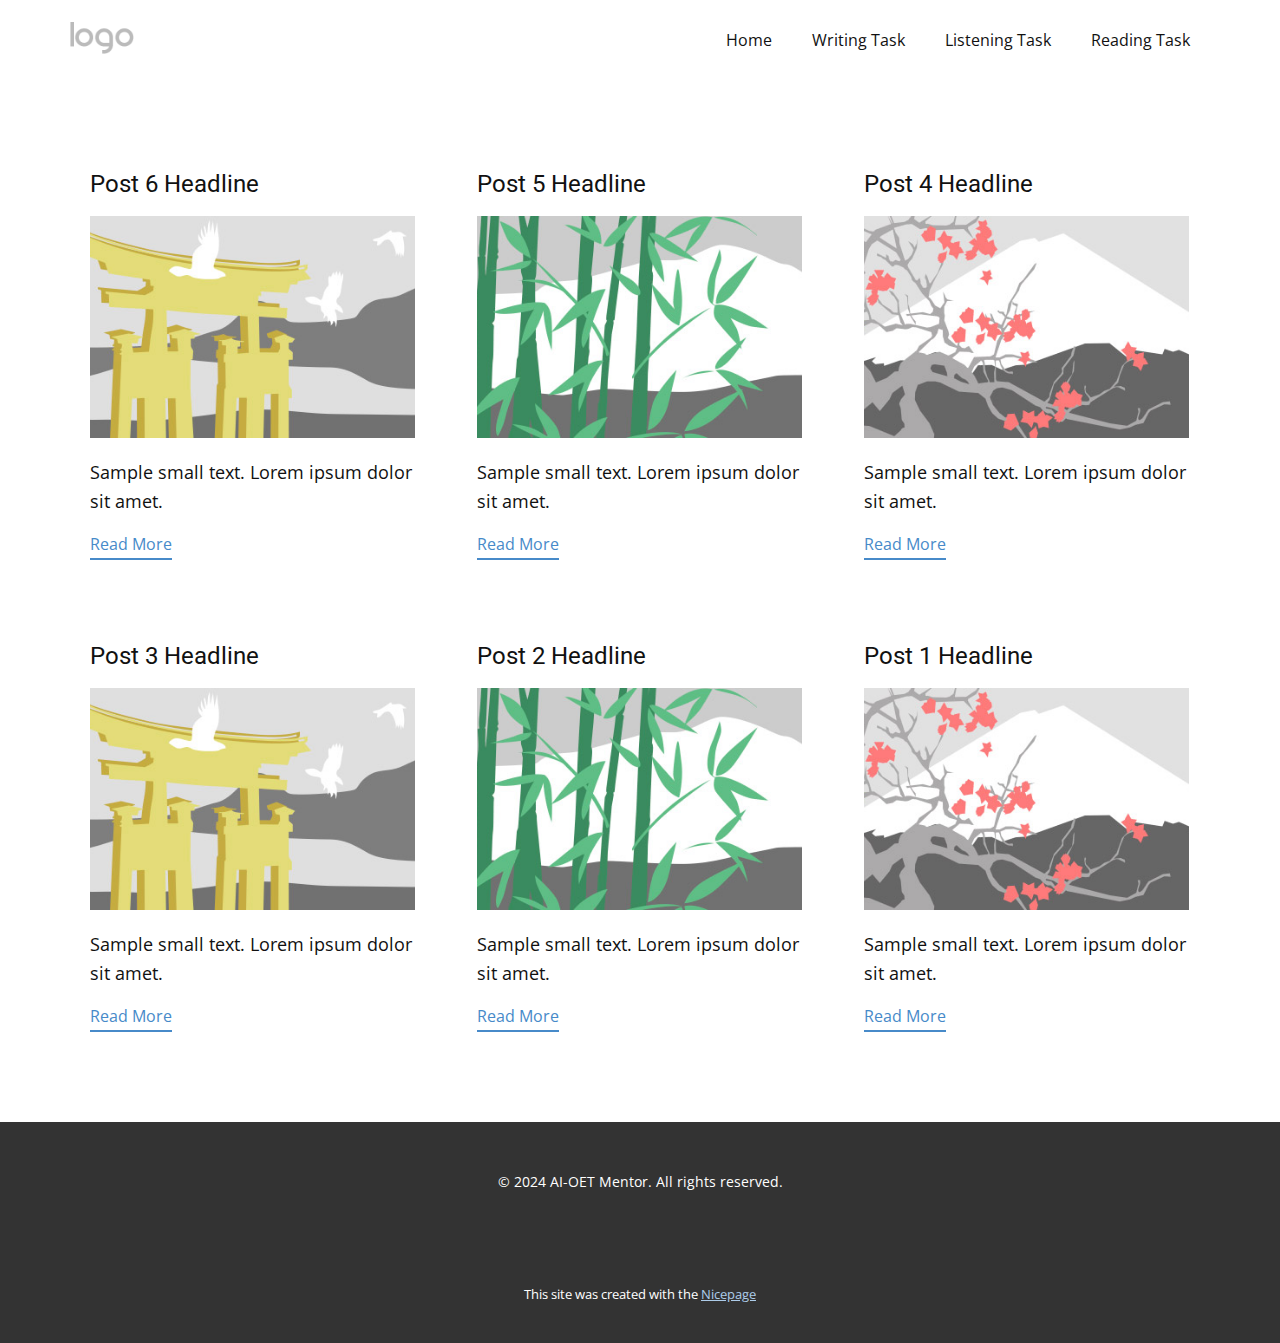
<file: static/blog/blog.html>
<!DOCTYPE html>
<html style="font-size: 16px;" lang="en"><head>
    <meta name="viewport" content="width=device-width, initial-scale=1.0">
    <meta charset="utf-8">
    <meta name="keywords" content="">
    <meta name="description" content="">
    <title>Blog</title>
    <link rel="stylesheet" href="../nicepage.css" media="screen">
<link rel="stylesheet" href="../Blog-Template.css" media="screen">
    <script class="u-script" type="text/javascript" src="../jquery.js" defer=""></script>
    <script class="u-script" type="text/javascript" src="../nicepage.js" defer=""></script>
    <meta name="generator" content="Nicepage 6.17.0, nicepage.com">
    <link id="u-theme-google-font" rel="stylesheet" href="https://fonts.googleapis.com/css?family=Roboto:100,100i,300,300i,400,400i,500,500i,700,700i,900,900i|Open+Sans:300,300i,400,400i,500,500i,600,600i,700,700i,800,800i">
    
    
    
    <script type="application/ld+json">{
		"@context": "http://schema.org",
		"@type": "Organization",
		"name": "",
		"logo": "images/default-logo.png"
}</script>
    <meta name="theme-color" content="#478ac9">
  <meta data-intl-tel-input-cdn-path="intlTelInput/"></head>
  <body data-path-to-root="./" data-include-products="false" class="u-body u-xl-mode" data-lang="en"><header class="u-clearfix u-header u-header" id="sec-ec27"><div class="u-clearfix u-sheet u-valign-middle u-sheet-1">
        <a href="#" class="u-image u-logo u-image-1">
          <img src="../images/default-logo.png" class="u-logo-image u-logo-image-1">
        </a>
        <nav class="u-menu u-menu-dropdown u-offcanvas u-menu-1">
          <div class="menu-collapse" style="font-size: 1rem; letter-spacing: 0px;">
            <a class="u-button-style u-custom-left-right-menu-spacing u-custom-padding-bottom u-custom-top-bottom-menu-spacing u-nav-link u-text-active-palette-1-base u-text-hover-palette-2-base" href="#">
              <svg class="u-svg-link" viewBox="0 0 24 24"><use xlink:href="#menu-hamburger"></use></svg>
              <svg class="u-svg-content" version="1.1" id="menu-hamburger" viewBox="0 0 16 16" x="0px" y="0px" xmlns:xlink="http://www.w3.org/1999/xlink" xmlns="http://www.w3.org/2000/svg"><g><rect y="1" width="16" height="2"></rect><rect y="7" width="16" height="2"></rect><rect y="13" width="16" height="2"></rect>
</g></svg>
            </a>
          </div>
          <div class="u-nav-container">
            <ul class="u-nav u-unstyled u-nav-1"><li class="u-nav-item"><a class="u-button-style u-nav-link u-text-active-palette-1-base u-text-hover-palette-2-base" href="../" style="padding: 10px 20px;">Home</a>
</li><li class="u-nav-item"><a class="u-button-style u-nav-link u-text-active-palette-1-base u-text-hover-palette-2-base" href="../Writing-Task.html" style="padding: 10px 20px;">Writing Task</a>
</li><li class="u-nav-item"><a class="u-button-style u-nav-link u-text-active-palette-1-base u-text-hover-palette-2-base" href="../Listening-Task.html" style="padding: 10px 20px;">Listening Task</a>
</li><li class="u-nav-item"><a class="u-button-style u-nav-link u-text-active-palette-1-base u-text-hover-palette-2-base" href="../Reading-Task.html" style="padding: 10px 20px;">Reading Task</a>
</li></ul>
          </div>
          <div class="u-nav-container-collapse">
            <div class="u-black u-container-style u-inner-container-layout u-opacity u-opacity-95 u-sidenav">
              <div class="u-inner-container-layout u-sidenav-overflow">
                <div class="u-menu-close"></div>
                <ul class="u-align-center u-nav u-popupmenu-items u-unstyled u-nav-2"><li class="u-nav-item"><a class="u-button-style u-nav-link" href="../">Home</a>
</li><li class="u-nav-item"><a class="u-button-style u-nav-link" href="../Writing-Task.html">Writing Task</a>
</li><li class="u-nav-item"><a class="u-button-style u-nav-link" href="../Listening-Task.html">Listening Task</a>
</li><li class="u-nav-item"><a class="u-button-style u-nav-link" href="../Reading-Task.html">Reading Task</a>
</li></ul>
              </div>
            </div>
            <div class="u-black u-menu-overlay u-opacity u-opacity-70"></div>
          </div>
        </nav>
      </div></header>
    <section class="u-clearfix u-section-1" id="sec-506f">
      <div class="u-clearfix u-sheet u-valign-middle u-sheet-1"><!--blog--><!--blog_options_json--><!--{"type":"Recent","source":"","tags":"","count":""}--><!--/blog_options_json-->
        <div class="u-blog u-expanded-width u-repeater u-repeater-1"><!--blog_post-->
          <div class="u-blog-post u-container-style u-repeater-item u-white u-repeater-item-1">
            <div class="u-container-layout u-similar-container u-valign-top u-container-layout-1"><!--blog_post_header-->
              <h4 class="u-blog-control u-text u-text-1">
                <a class="u-post-header-link" href="../blog/post-5.html">Post 6 Headline</a>
              </h4><!--/blog_post_header--><!--blog_post_image-->
              <a class="u-post-header-link" href="../blog/post-5.html"><img alt="" class="u-blog-control u-expanded-width u-image u-image-default u-image-1" src="../images/8ad73f3c.jpeg"></a><!--/blog_post_image--><!--blog_post_content-->
              <div class="u-blog-control u-post-content u-text u-text-2 fr-view">Sample small text. Lorem ipsum dolor sit amet.</div><!--/blog_post_content--><!--blog_post_readmore-->
              <a href="../blog/post-5.html" class="u-blog-control u-border-2 u-border-palette-1-base u-btn u-btn-rectangle u-button-style u-none u-btn-1"><!--blog_post_readmore_content--><!--options_json--><!--{"content":"","defaultValue":"Read More"}--><!--/options_json-->Read More<!--/blog_post_readmore_content--></a><!--/blog_post_readmore-->
            </div>
          </div><div class="u-blog-post u-container-style u-repeater-item u-video-cover u-white">
            <div class="u-container-layout u-similar-container u-valign-top u-container-layout-2"><!--blog_post_header-->
              <h4 class="u-blog-control u-text u-text-3">
                <a class="u-post-header-link" href="../blog/post-4.html">Post 5 Headline</a>
              </h4><!--/blog_post_header--><!--blog_post_image-->
              <a class="u-post-header-link" href="../blog/post-4.html"><img alt="" class="u-blog-control u-expanded-width u-image u-image-default u-image-2" src="../images/68f64b9d.jpeg"></a><!--/blog_post_image--><!--blog_post_content-->
              <div class="u-blog-control u-post-content u-text u-text-4 fr-view">Sample small text. Lorem ipsum dolor sit amet.</div><!--/blog_post_content--><!--blog_post_readmore-->
              <a href="../blog/post-4.html" class="u-blog-control u-border-2 u-border-palette-1-base u-btn u-btn-rectangle u-button-style u-none u-btn-2"><!--blog_post_readmore_content--><!--options_json--><!--{"content":"","defaultValue":"Read More"}--><!--/options_json-->Read More<!--/blog_post_readmore_content--></a><!--/blog_post_readmore-->
            </div>
          </div><div class="u-blog-post u-container-style u-repeater-item u-video-cover u-white">
            <div class="u-container-layout u-similar-container u-valign-top u-container-layout-3"><!--blog_post_header-->
              <h4 class="u-blog-control u-text u-text-5">
                <a class="u-post-header-link" href="../blog/post-3.html">Post 4 Headline</a>
              </h4><!--/blog_post_header--><!--blog_post_image-->
              <a class="u-post-header-link" href="../blog/post-3.html"><img alt="" class="u-blog-control u-expanded-width u-image u-image-default u-image-3" src="../images/0fd3416c.jpeg"></a><!--/blog_post_image--><!--blog_post_content-->
              <div class="u-blog-control u-post-content u-text u-text-6 fr-view">Sample small text. Lorem ipsum dolor sit amet.</div><!--/blog_post_content--><!--blog_post_readmore-->
              <a href="../blog/post-3.html" class="u-blog-control u-border-2 u-border-palette-1-base u-btn u-btn-rectangle u-button-style u-none u-btn-3"><!--blog_post_readmore_content--><!--options_json--><!--{"content":"","defaultValue":"Read More"}--><!--/options_json-->Read More<!--/blog_post_readmore_content--></a><!--/blog_post_readmore-->
            </div>
          </div><div class="u-blog-post u-container-style u-repeater-item u-white u-repeater-item-1">
            <div class="u-container-layout u-similar-container u-valign-top u-container-layout-1"><!--blog_post_header-->
              <h4 class="u-blog-control u-text u-text-1">
                <a class="u-post-header-link" href="../blog/post-2.html">Post 3 Headline</a>
              </h4><!--/blog_post_header--><!--blog_post_image-->
              <a class="u-post-header-link" href="../blog/post-2.html"><img alt="" class="u-blog-control u-expanded-width u-image u-image-default u-image-1" src="../images/8ad73f3c.jpeg"></a><!--/blog_post_image--><!--blog_post_content-->
              <div class="u-blog-control u-post-content u-text u-text-2 fr-view">Sample small text. Lorem ipsum dolor sit amet.</div><!--/blog_post_content--><!--blog_post_readmore-->
              <a href="../blog/post-2.html" class="u-blog-control u-border-2 u-border-palette-1-base u-btn u-btn-rectangle u-button-style u-none u-btn-1"><!--blog_post_readmore_content--><!--options_json--><!--{"content":"","defaultValue":"Read More"}--><!--/options_json-->Read More<!--/blog_post_readmore_content--></a><!--/blog_post_readmore-->
            </div>
          </div><div class="u-blog-post u-container-style u-repeater-item u-video-cover u-white">
            <div class="u-container-layout u-similar-container u-valign-top u-container-layout-2"><!--blog_post_header-->
              <h4 class="u-blog-control u-text u-text-3">
                <a class="u-post-header-link" href="../blog/post-1.html">Post 2 Headline</a>
              </h4><!--/blog_post_header--><!--blog_post_image-->
              <a class="u-post-header-link" href="../blog/post-1.html"><img alt="" class="u-blog-control u-expanded-width u-image u-image-default u-image-2" src="../images/68f64b9d.jpeg"></a><!--/blog_post_image--><!--blog_post_content-->
              <div class="u-blog-control u-post-content u-text u-text-4 fr-view">Sample small text. Lorem ipsum dolor sit amet.</div><!--/blog_post_content--><!--blog_post_readmore-->
              <a href="../blog/post-1.html" class="u-blog-control u-border-2 u-border-palette-1-base u-btn u-btn-rectangle u-button-style u-none u-btn-2"><!--blog_post_readmore_content--><!--options_json--><!--{"content":"","defaultValue":"Read More"}--><!--/options_json-->Read More<!--/blog_post_readmore_content--></a><!--/blog_post_readmore-->
            </div>
          </div><div class="u-blog-post u-container-style u-repeater-item u-video-cover u-white">
            <div class="u-container-layout u-similar-container u-valign-top u-container-layout-3"><!--blog_post_header-->
              <h4 class="u-blog-control u-text u-text-5">
                <a class="u-post-header-link" href="../blog/post.html">Post 1 Headline</a>
              </h4><!--/blog_post_header--><!--blog_post_image-->
              <a class="u-post-header-link" href="../blog/post.html"><img alt="" class="u-blog-control u-expanded-width u-image u-image-default u-image-3" src="../images/0fd3416c.jpeg"></a><!--/blog_post_image--><!--blog_post_content-->
              <div class="u-blog-control u-post-content u-text u-text-6 fr-view">Sample small text. Lorem ipsum dolor sit amet.</div><!--/blog_post_content--><!--blog_post_readmore-->
              <a href="../blog/post.html" class="u-blog-control u-border-2 u-border-palette-1-base u-btn u-btn-rectangle u-button-style u-none u-btn-3"><!--blog_post_readmore_content--><!--options_json--><!--{"content":"","defaultValue":"Read More"}--><!--/options_json-->Read More<!--/blog_post_readmore_content--></a><!--/blog_post_readmore-->
            </div>
          </div><!--/blog_post--><!--blog_post-->
          <!--/blog_post--><!--blog_post-->
          <!--/blog_post-->
        </div><!--/blog-->
      </div>
    </section>
    
    
    
    <footer class="u-align-center u-clearfix u-container-align-center u-footer u-grey-80 u-footer" id="sec-dada"><div class="u-clearfix u-sheet u-sheet-1">
        <p class="u-small-text u-text u-text-variant u-text-1"> © 2024 AI-OET Mentor. All rights reserved.</p>
      </div></footer>
    <section class="u-backlink u-clearfix u-grey-80">
      <p class="u-text">
        <span>This site was created with the </span>
        <a class="u-link" href="https://nicepage.com/" target="_blank" rel="nofollow">
          <span>Nicepage</span>
        </a>
      </p>
    </section>
  
</body></html>
</file>
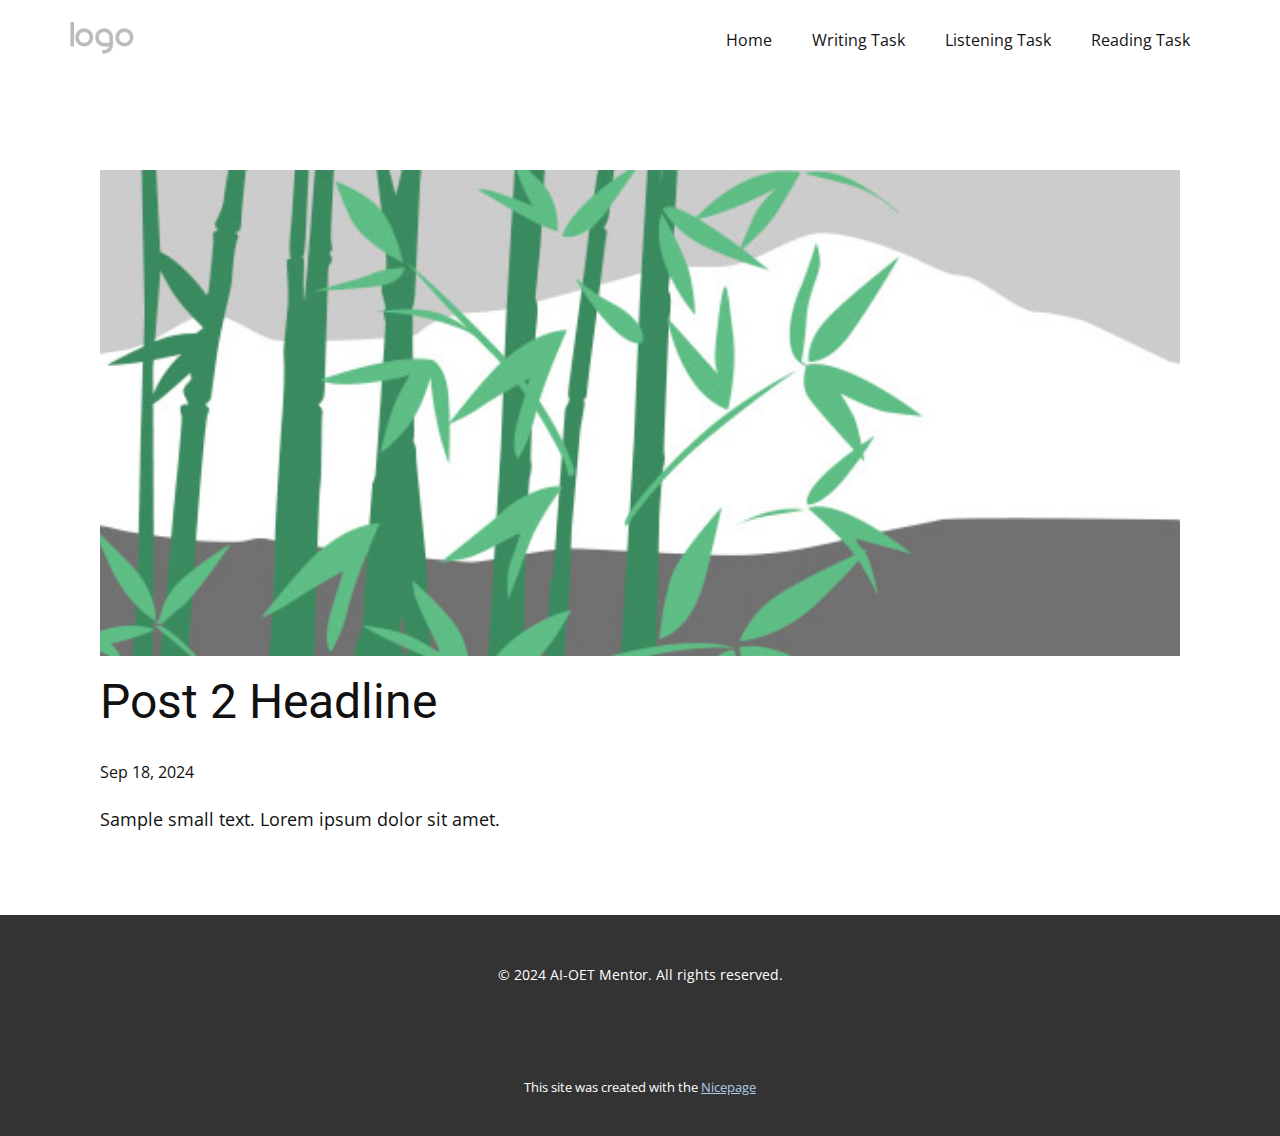
<file: static/blog/post-1.html>
<!DOCTYPE html>
<html style="font-size: 16px;" lang="en"><head>
    <meta name="viewport" content="width=device-width, initial-scale=1.0">
    <meta charset="utf-8">
    <meta name="keywords" content="Post 1 Headline">
    <meta name="description" content="">
    <title>Post 2 Headline</title>
    <link rel="stylesheet" href="../nicepage.css" media="screen">
<link rel="stylesheet" href="../Post-Template.css" media="screen">
    <script class="u-script" type="text/javascript" src="../jquery.js" defer=""></script>
    <script class="u-script" type="text/javascript" src="../nicepage.js" defer=""></script>
    <meta name="generator" content="Nicepage 6.17.0, nicepage.com">
    <link id="u-theme-google-font" rel="stylesheet" href="https://fonts.googleapis.com/css?family=Roboto:100,100i,300,300i,400,400i,500,500i,700,700i,900,900i|Open+Sans:300,300i,400,400i,500,500i,600,600i,700,700i,800,800i">
    
    
    
    <script type="application/ld+json">{
		"@context": "http://schema.org",
		"@type": "Organization",
		"name": "",
		"logo": "images/default-logo.png"
}</script>
    <meta name="theme-color" content="#478ac9">
  <meta data-intl-tel-input-cdn-path="intlTelInput/"></head>
  <body data-path-to-root="./" data-include-products="false" class="u-body u-xl-mode" data-lang="en"><header class="u-clearfix u-header u-header" id="sec-ec27"><div class="u-clearfix u-sheet u-valign-middle u-sheet-1">
        <a href="#" class="u-image u-logo u-image-1">
          <img src="../images/default-logo.png" class="u-logo-image u-logo-image-1">
        </a>
        <nav class="u-menu u-menu-dropdown u-offcanvas u-menu-1">
          <div class="menu-collapse" style="font-size: 1rem; letter-spacing: 0px;">
            <a class="u-button-style u-custom-left-right-menu-spacing u-custom-padding-bottom u-custom-top-bottom-menu-spacing u-nav-link u-text-active-palette-1-base u-text-hover-palette-2-base" href="#">
              <svg class="u-svg-link" viewBox="0 0 24 24"><use xlink:href="#menu-hamburger"></use></svg>
              <svg class="u-svg-content" version="1.1" id="menu-hamburger" viewBox="0 0 16 16" x="0px" y="0px" xmlns:xlink="http://www.w3.org/1999/xlink" xmlns="http://www.w3.org/2000/svg"><g><rect y="1" width="16" height="2"></rect><rect y="7" width="16" height="2"></rect><rect y="13" width="16" height="2"></rect>
</g></svg>
            </a>
          </div>
          <div class="u-nav-container">
            <ul class="u-nav u-unstyled u-nav-1"><li class="u-nav-item"><a class="u-button-style u-nav-link u-text-active-palette-1-base u-text-hover-palette-2-base" href="../" style="padding: 10px 20px;">Home</a>
</li><li class="u-nav-item"><a class="u-button-style u-nav-link u-text-active-palette-1-base u-text-hover-palette-2-base" href="../Writing-Task.html" style="padding: 10px 20px;">Writing Task</a>
</li><li class="u-nav-item"><a class="u-button-style u-nav-link u-text-active-palette-1-base u-text-hover-palette-2-base" href="../Listening-Task.html" style="padding: 10px 20px;">Listening Task</a>
</li><li class="u-nav-item"><a class="u-button-style u-nav-link u-text-active-palette-1-base u-text-hover-palette-2-base" href="../Reading-Task.html" style="padding: 10px 20px;">Reading Task</a>
</li></ul>
          </div>
          <div class="u-nav-container-collapse">
            <div class="u-black u-container-style u-inner-container-layout u-opacity u-opacity-95 u-sidenav">
              <div class="u-inner-container-layout u-sidenav-overflow">
                <div class="u-menu-close"></div>
                <ul class="u-align-center u-nav u-popupmenu-items u-unstyled u-nav-2"><li class="u-nav-item"><a class="u-button-style u-nav-link" href="../">Home</a>
</li><li class="u-nav-item"><a class="u-button-style u-nav-link" href="../Writing-Task.html">Writing Task</a>
</li><li class="u-nav-item"><a class="u-button-style u-nav-link" href="../Listening-Task.html">Listening Task</a>
</li><li class="u-nav-item"><a class="u-button-style u-nav-link" href="../Reading-Task.html">Reading Task</a>
</li></ul>
              </div>
            </div>
            <div class="u-black u-menu-overlay u-opacity u-opacity-70"></div>
          </div>
        </nav>
      </div></header>
    <section class="u-align-center u-clearfix u-section-1" id="sec-c8c4">
      <div class="u-clearfix u-sheet u-valign-middle-md u-valign-middle-sm u-valign-middle-xs u-sheet-1"><!--post_details--><!--post_details_options_json--><!--{"source":""}--><!--/post_details_options_json--><!--blog_post-->
        <div class="u-container-style u-expanded-width u-post-details u-post-details-1">
          <div class="u-container-layout u-valign-middle u-container-layout-1"><!--blog_post_image-->
            <img alt="" class="u-blog-control u-expanded-width u-image u-image-default u-image-1" src="../images/68f64b9d.jpeg"><!--/blog_post_image--><!--blog_post_header-->
            <h2 class="u-blog-control u-text u-text-1">Post 2 Headline</h2><!--/blog_post_header--><!--blog_post_metadata-->
            <div class="u-blog-control u-metadata u-metadata-1"><!--blog_post_metadata_date-->
              <span class="u-meta-date u-meta-icon">Sep 18, 2024</span><!--/blog_post_metadata_date--><!--blog_post_metadata_category-->
              <!--/blog_post_metadata_category--><!--blog_post_metadata_comments-->
              <!--/blog_post_metadata_comments-->
            </div><!--/blog_post_metadata--><!--blog_post_content-->
            <div class="u-align-justify u-blog-control u-post-content u-text u-text-2 fr-view">
  Sample small text. Lorem ipsum dolor sit amet.
  </div><!--/blog_post_content-->
          </div>
        </div><!--/blog_post--><!--/post_details-->
      </div>
    </section>
    
    
    
    <footer class="u-align-center u-clearfix u-container-align-center u-footer u-grey-80 u-footer" id="sec-dada"><div class="u-clearfix u-sheet u-sheet-1">
        <p class="u-small-text u-text u-text-variant u-text-1"> © 2024 AI-OET Mentor. All rights reserved.</p>
      </div></footer>
    <section class="u-backlink u-clearfix u-grey-80">
      <p class="u-text">
        <span>This site was created with the </span>
        <a class="u-link" href="https://nicepage.com/" target="_blank" rel="nofollow">
          <span>Nicepage</span>
        </a>
      </p>
    </section>
  
</body></html>
</file>
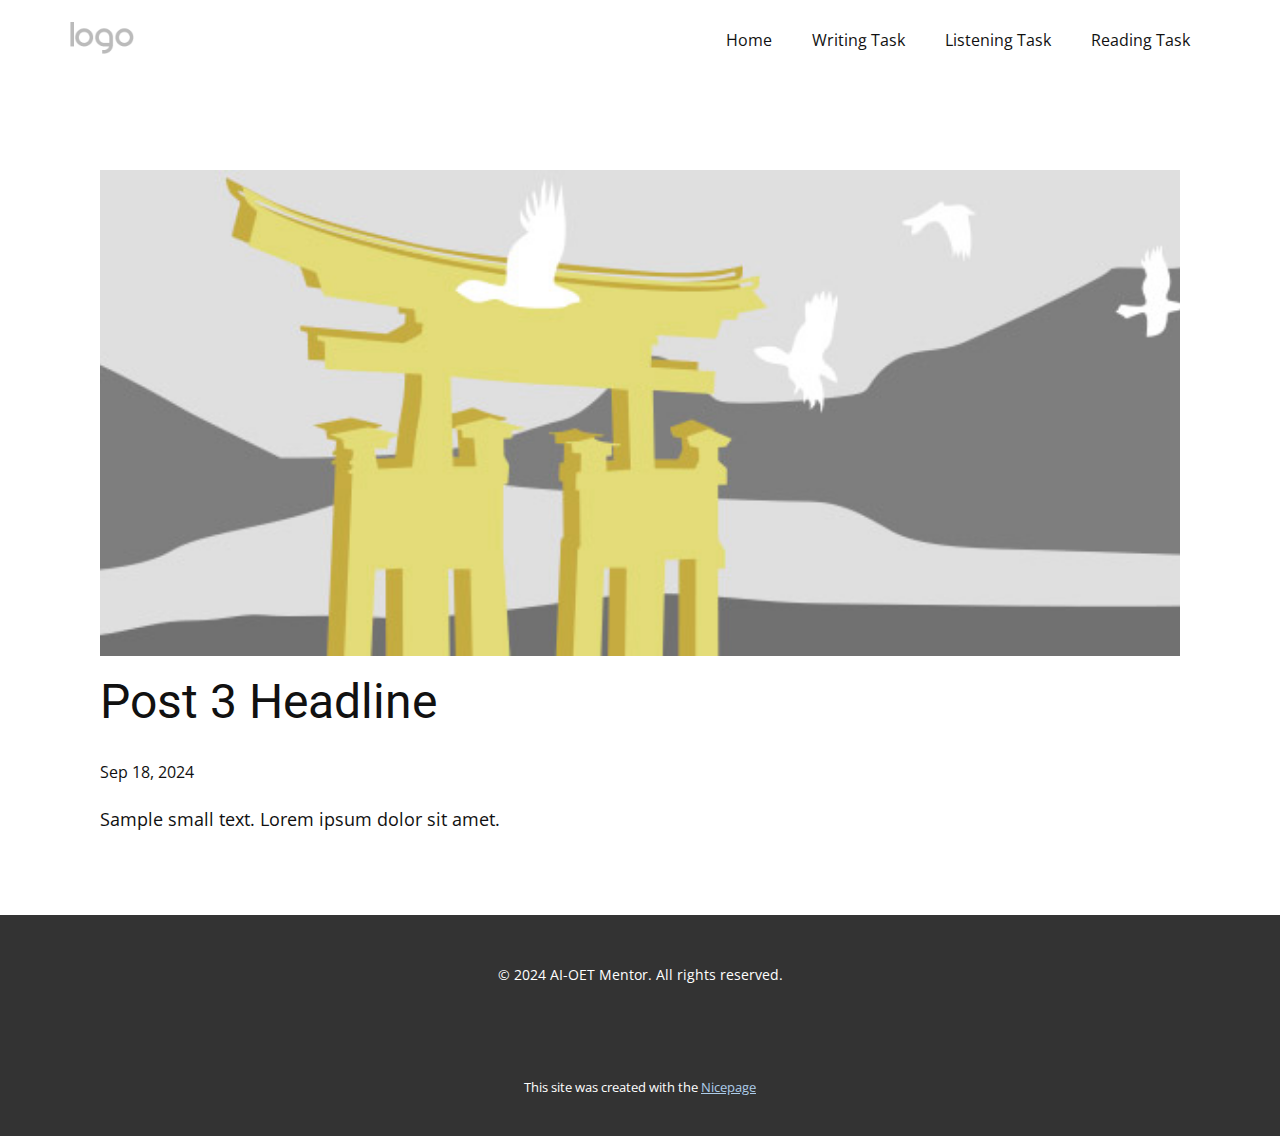
<file: static/blog/post-2.html>
<!DOCTYPE html>
<html style="font-size: 16px;" lang="en"><head>
    <meta name="viewport" content="width=device-width, initial-scale=1.0">
    <meta charset="utf-8">
    <meta name="keywords" content="Post 1 Headline">
    <meta name="description" content="">
    <title>Post 3 Headline</title>
    <link rel="stylesheet" href="../nicepage.css" media="screen">
<link rel="stylesheet" href="../Post-Template.css" media="screen">
    <script class="u-script" type="text/javascript" src="../jquery.js" defer=""></script>
    <script class="u-script" type="text/javascript" src="../nicepage.js" defer=""></script>
    <meta name="generator" content="Nicepage 6.17.0, nicepage.com">
    <link id="u-theme-google-font" rel="stylesheet" href="https://fonts.googleapis.com/css?family=Roboto:100,100i,300,300i,400,400i,500,500i,700,700i,900,900i|Open+Sans:300,300i,400,400i,500,500i,600,600i,700,700i,800,800i">
    
    
    
    <script type="application/ld+json">{
		"@context": "http://schema.org",
		"@type": "Organization",
		"name": "",
		"logo": "images/default-logo.png"
}</script>
    <meta name="theme-color" content="#478ac9">
  <meta data-intl-tel-input-cdn-path="intlTelInput/"></head>
  <body data-path-to-root="./" data-include-products="false" class="u-body u-xl-mode" data-lang="en"><header class="u-clearfix u-header u-header" id="sec-ec27"><div class="u-clearfix u-sheet u-valign-middle u-sheet-1">
        <a href="#" class="u-image u-logo u-image-1">
          <img src="../images/default-logo.png" class="u-logo-image u-logo-image-1">
        </a>
        <nav class="u-menu u-menu-dropdown u-offcanvas u-menu-1">
          <div class="menu-collapse" style="font-size: 1rem; letter-spacing: 0px;">
            <a class="u-button-style u-custom-left-right-menu-spacing u-custom-padding-bottom u-custom-top-bottom-menu-spacing u-nav-link u-text-active-palette-1-base u-text-hover-palette-2-base" href="#">
              <svg class="u-svg-link" viewBox="0 0 24 24"><use xlink:href="#menu-hamburger"></use></svg>
              <svg class="u-svg-content" version="1.1" id="menu-hamburger" viewBox="0 0 16 16" x="0px" y="0px" xmlns:xlink="http://www.w3.org/1999/xlink" xmlns="http://www.w3.org/2000/svg"><g><rect y="1" width="16" height="2"></rect><rect y="7" width="16" height="2"></rect><rect y="13" width="16" height="2"></rect>
</g></svg>
            </a>
          </div>
          <div class="u-nav-container">
            <ul class="u-nav u-unstyled u-nav-1"><li class="u-nav-item"><a class="u-button-style u-nav-link u-text-active-palette-1-base u-text-hover-palette-2-base" href="../" style="padding: 10px 20px;">Home</a>
</li><li class="u-nav-item"><a class="u-button-style u-nav-link u-text-active-palette-1-base u-text-hover-palette-2-base" href="../Writing-Task.html" style="padding: 10px 20px;">Writing Task</a>
</li><li class="u-nav-item"><a class="u-button-style u-nav-link u-text-active-palette-1-base u-text-hover-palette-2-base" href="../Listening-Task.html" style="padding: 10px 20px;">Listening Task</a>
</li><li class="u-nav-item"><a class="u-button-style u-nav-link u-text-active-palette-1-base u-text-hover-palette-2-base" href="../Reading-Task.html" style="padding: 10px 20px;">Reading Task</a>
</li></ul>
          </div>
          <div class="u-nav-container-collapse">
            <div class="u-black u-container-style u-inner-container-layout u-opacity u-opacity-95 u-sidenav">
              <div class="u-inner-container-layout u-sidenav-overflow">
                <div class="u-menu-close"></div>
                <ul class="u-align-center u-nav u-popupmenu-items u-unstyled u-nav-2"><li class="u-nav-item"><a class="u-button-style u-nav-link" href="../">Home</a>
</li><li class="u-nav-item"><a class="u-button-style u-nav-link" href="../Writing-Task.html">Writing Task</a>
</li><li class="u-nav-item"><a class="u-button-style u-nav-link" href="../Listening-Task.html">Listening Task</a>
</li><li class="u-nav-item"><a class="u-button-style u-nav-link" href="../Reading-Task.html">Reading Task</a>
</li></ul>
              </div>
            </div>
            <div class="u-black u-menu-overlay u-opacity u-opacity-70"></div>
          </div>
        </nav>
      </div></header>
    <section class="u-align-center u-clearfix u-section-1" id="sec-c8c4">
      <div class="u-clearfix u-sheet u-valign-middle-md u-valign-middle-sm u-valign-middle-xs u-sheet-1"><!--post_details--><!--post_details_options_json--><!--{"source":""}--><!--/post_details_options_json--><!--blog_post-->
        <div class="u-container-style u-expanded-width u-post-details u-post-details-1">
          <div class="u-container-layout u-valign-middle u-container-layout-1"><!--blog_post_image-->
            <img alt="" class="u-blog-control u-expanded-width u-image u-image-default u-image-1" src="../images/8ad73f3c.jpeg"><!--/blog_post_image--><!--blog_post_header-->
            <h2 class="u-blog-control u-text u-text-1">Post 3 Headline</h2><!--/blog_post_header--><!--blog_post_metadata-->
            <div class="u-blog-control u-metadata u-metadata-1"><!--blog_post_metadata_date-->
              <span class="u-meta-date u-meta-icon">Sep 18, 2024</span><!--/blog_post_metadata_date--><!--blog_post_metadata_category-->
              <!--/blog_post_metadata_category--><!--blog_post_metadata_comments-->
              <!--/blog_post_metadata_comments-->
            </div><!--/blog_post_metadata--><!--blog_post_content-->
            <div class="u-align-justify u-blog-control u-post-content u-text u-text-2 fr-view">
  Sample small text. Lorem ipsum dolor sit amet.
  </div><!--/blog_post_content-->
          </div>
        </div><!--/blog_post--><!--/post_details-->
      </div>
    </section>
    
    
    
    <footer class="u-align-center u-clearfix u-container-align-center u-footer u-grey-80 u-footer" id="sec-dada"><div class="u-clearfix u-sheet u-sheet-1">
        <p class="u-small-text u-text u-text-variant u-text-1"> © 2024 AI-OET Mentor. All rights reserved.</p>
      </div></footer>
    <section class="u-backlink u-clearfix u-grey-80">
      <p class="u-text">
        <span>This site was created with the </span>
        <a class="u-link" href="https://nicepage.com/" target="_blank" rel="nofollow">
          <span>Nicepage</span>
        </a>
      </p>
    </section>
  
</body></html>
</file>
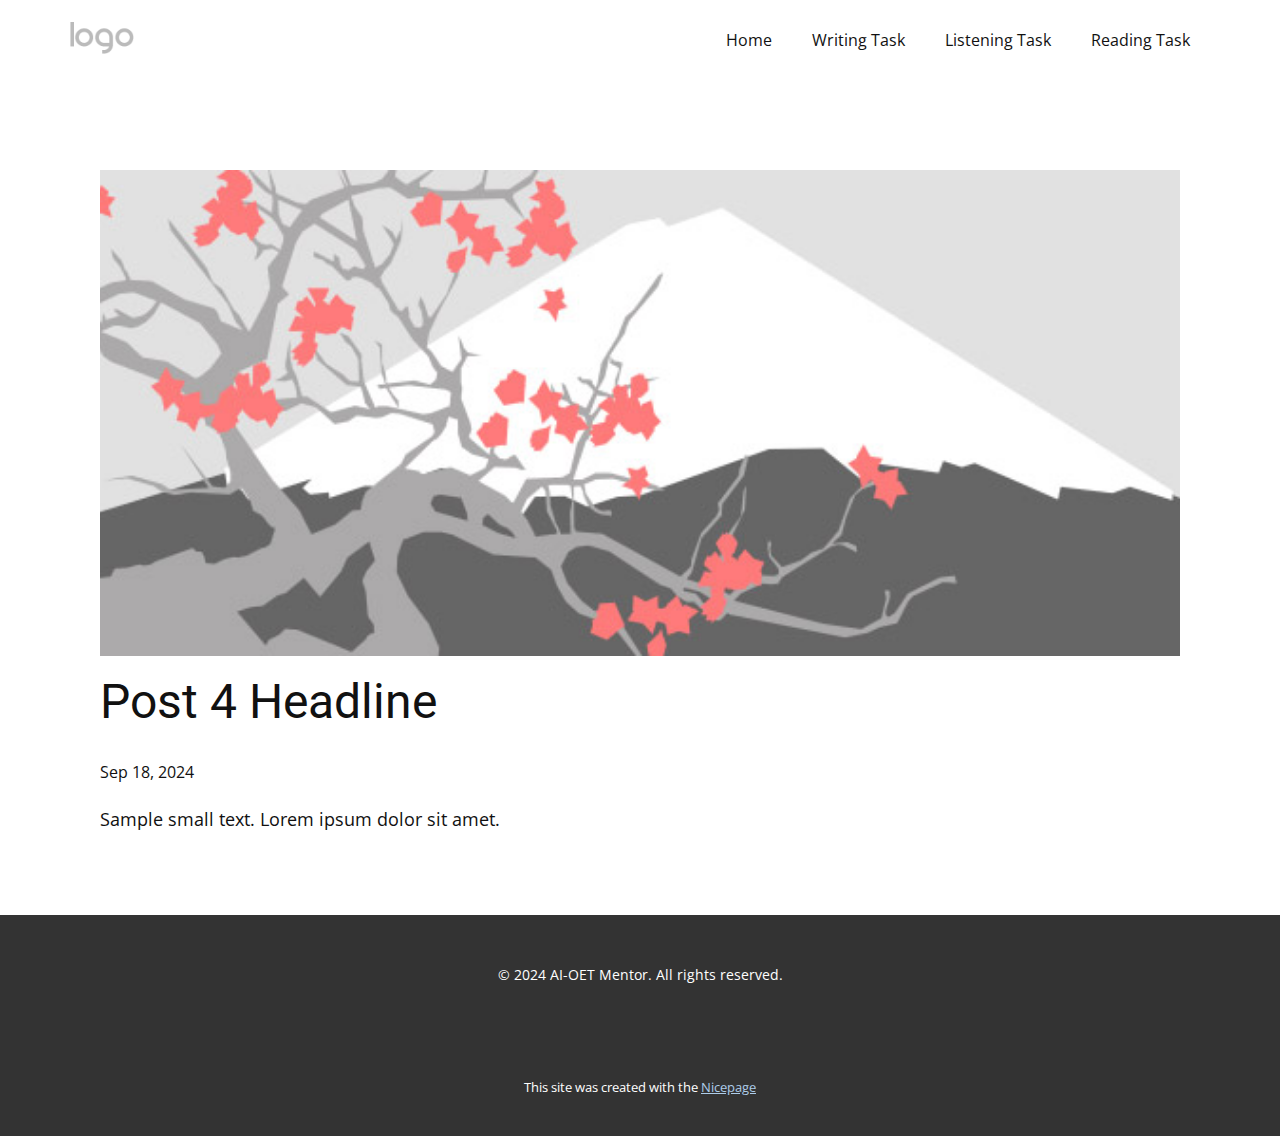
<file: static/blog/post-3.html>
<!DOCTYPE html>
<html style="font-size: 16px;" lang="en"><head>
    <meta name="viewport" content="width=device-width, initial-scale=1.0">
    <meta charset="utf-8">
    <meta name="keywords" content="Post 1 Headline">
    <meta name="description" content="">
    <title>Post 4 Headline</title>
    <link rel="stylesheet" href="../nicepage.css" media="screen">
<link rel="stylesheet" href="../Post-Template.css" media="screen">
    <script class="u-script" type="text/javascript" src="../jquery.js" defer=""></script>
    <script class="u-script" type="text/javascript" src="../nicepage.js" defer=""></script>
    <meta name="generator" content="Nicepage 6.17.0, nicepage.com">
    <link id="u-theme-google-font" rel="stylesheet" href="https://fonts.googleapis.com/css?family=Roboto:100,100i,300,300i,400,400i,500,500i,700,700i,900,900i|Open+Sans:300,300i,400,400i,500,500i,600,600i,700,700i,800,800i">
    
    
    
    <script type="application/ld+json">{
		"@context": "http://schema.org",
		"@type": "Organization",
		"name": "",
		"logo": "images/default-logo.png"
}</script>
    <meta name="theme-color" content="#478ac9">
  <meta data-intl-tel-input-cdn-path="intlTelInput/"></head>
  <body data-path-to-root="./" data-include-products="false" class="u-body u-xl-mode" data-lang="en"><header class="u-clearfix u-header u-header" id="sec-ec27"><div class="u-clearfix u-sheet u-valign-middle u-sheet-1">
        <a href="#" class="u-image u-logo u-image-1">
          <img src="../images/default-logo.png" class="u-logo-image u-logo-image-1">
        </a>
        <nav class="u-menu u-menu-dropdown u-offcanvas u-menu-1">
          <div class="menu-collapse" style="font-size: 1rem; letter-spacing: 0px;">
            <a class="u-button-style u-custom-left-right-menu-spacing u-custom-padding-bottom u-custom-top-bottom-menu-spacing u-nav-link u-text-active-palette-1-base u-text-hover-palette-2-base" href="#">
              <svg class="u-svg-link" viewBox="0 0 24 24"><use xlink:href="#menu-hamburger"></use></svg>
              <svg class="u-svg-content" version="1.1" id="menu-hamburger" viewBox="0 0 16 16" x="0px" y="0px" xmlns:xlink="http://www.w3.org/1999/xlink" xmlns="http://www.w3.org/2000/svg"><g><rect y="1" width="16" height="2"></rect><rect y="7" width="16" height="2"></rect><rect y="13" width="16" height="2"></rect>
</g></svg>
            </a>
          </div>
          <div class="u-nav-container">
            <ul class="u-nav u-unstyled u-nav-1"><li class="u-nav-item"><a class="u-button-style u-nav-link u-text-active-palette-1-base u-text-hover-palette-2-base" href="../" style="padding: 10px 20px;">Home</a>
</li><li class="u-nav-item"><a class="u-button-style u-nav-link u-text-active-palette-1-base u-text-hover-palette-2-base" href="../Writing-Task.html" style="padding: 10px 20px;">Writing Task</a>
</li><li class="u-nav-item"><a class="u-button-style u-nav-link u-text-active-palette-1-base u-text-hover-palette-2-base" href="../Listening-Task.html" style="padding: 10px 20px;">Listening Task</a>
</li><li class="u-nav-item"><a class="u-button-style u-nav-link u-text-active-palette-1-base u-text-hover-palette-2-base" href="../Reading-Task.html" style="padding: 10px 20px;">Reading Task</a>
</li></ul>
          </div>
          <div class="u-nav-container-collapse">
            <div class="u-black u-container-style u-inner-container-layout u-opacity u-opacity-95 u-sidenav">
              <div class="u-inner-container-layout u-sidenav-overflow">
                <div class="u-menu-close"></div>
                <ul class="u-align-center u-nav u-popupmenu-items u-unstyled u-nav-2"><li class="u-nav-item"><a class="u-button-style u-nav-link" href="../">Home</a>
</li><li class="u-nav-item"><a class="u-button-style u-nav-link" href="../Writing-Task.html">Writing Task</a>
</li><li class="u-nav-item"><a class="u-button-style u-nav-link" href="../Listening-Task.html">Listening Task</a>
</li><li class="u-nav-item"><a class="u-button-style u-nav-link" href="../Reading-Task.html">Reading Task</a>
</li></ul>
              </div>
            </div>
            <div class="u-black u-menu-overlay u-opacity u-opacity-70"></div>
          </div>
        </nav>
      </div></header>
    <section class="u-align-center u-clearfix u-section-1" id="sec-c8c4">
      <div class="u-clearfix u-sheet u-valign-middle-md u-valign-middle-sm u-valign-middle-xs u-sheet-1"><!--post_details--><!--post_details_options_json--><!--{"source":""}--><!--/post_details_options_json--><!--blog_post-->
        <div class="u-container-style u-expanded-width u-post-details u-post-details-1">
          <div class="u-container-layout u-valign-middle u-container-layout-1"><!--blog_post_image-->
            <img alt="" class="u-blog-control u-expanded-width u-image u-image-default u-image-1" src="../images/0fd3416c.jpeg"><!--/blog_post_image--><!--blog_post_header-->
            <h2 class="u-blog-control u-text u-text-1">Post 4 Headline</h2><!--/blog_post_header--><!--blog_post_metadata-->
            <div class="u-blog-control u-metadata u-metadata-1"><!--blog_post_metadata_date-->
              <span class="u-meta-date u-meta-icon">Sep 18, 2024</span><!--/blog_post_metadata_date--><!--blog_post_metadata_category-->
              <!--/blog_post_metadata_category--><!--blog_post_metadata_comments-->
              <!--/blog_post_metadata_comments-->
            </div><!--/blog_post_metadata--><!--blog_post_content-->
            <div class="u-align-justify u-blog-control u-post-content u-text u-text-2 fr-view">
  Sample small text. Lorem ipsum dolor sit amet.
  </div><!--/blog_post_content-->
          </div>
        </div><!--/blog_post--><!--/post_details-->
      </div>
    </section>
    
    
    
    <footer class="u-align-center u-clearfix u-container-align-center u-footer u-grey-80 u-footer" id="sec-dada"><div class="u-clearfix u-sheet u-sheet-1">
        <p class="u-small-text u-text u-text-variant u-text-1"> © 2024 AI-OET Mentor. All rights reserved.</p>
      </div></footer>
    <section class="u-backlink u-clearfix u-grey-80">
      <p class="u-text">
        <span>This site was created with the </span>
        <a class="u-link" href="https://nicepage.com/" target="_blank" rel="nofollow">
          <span>Nicepage</span>
        </a>
      </p>
    </section>
  
</body></html>
</file>
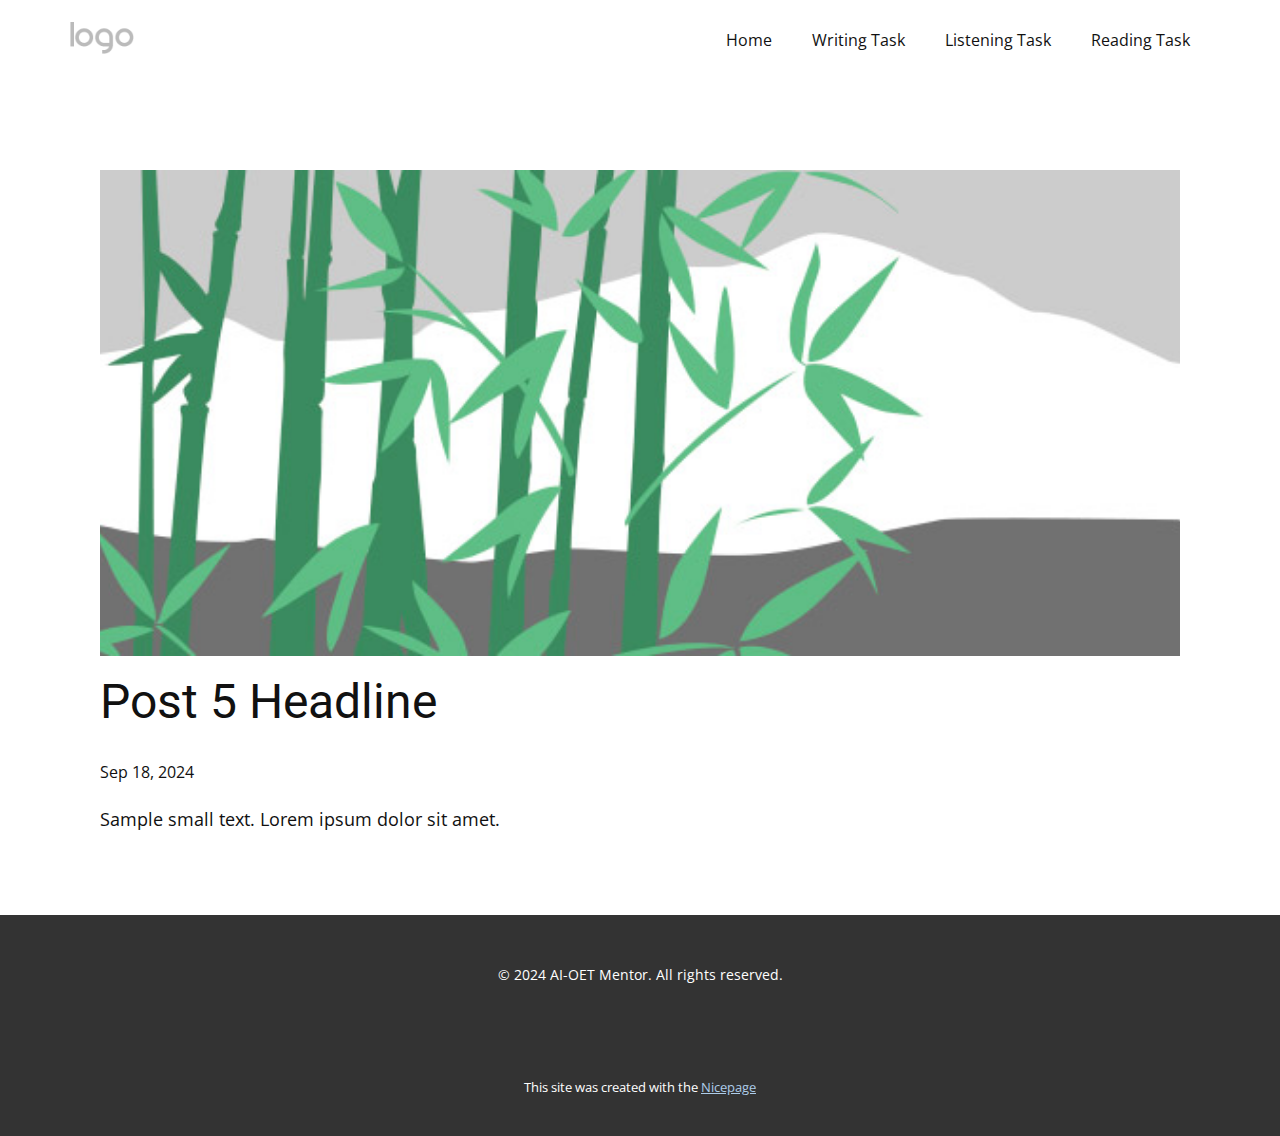
<file: static/blog/post-4.html>
<!DOCTYPE html>
<html style="font-size: 16px;" lang="en"><head>
    <meta name="viewport" content="width=device-width, initial-scale=1.0">
    <meta charset="utf-8">
    <meta name="keywords" content="Post 1 Headline">
    <meta name="description" content="">
    <title>Post 5 Headline</title>
    <link rel="stylesheet" href="../nicepage.css" media="screen">
<link rel="stylesheet" href="../Post-Template.css" media="screen">
    <script class="u-script" type="text/javascript" src="../jquery.js" defer=""></script>
    <script class="u-script" type="text/javascript" src="../nicepage.js" defer=""></script>
    <meta name="generator" content="Nicepage 6.17.0, nicepage.com">
    <link id="u-theme-google-font" rel="stylesheet" href="https://fonts.googleapis.com/css?family=Roboto:100,100i,300,300i,400,400i,500,500i,700,700i,900,900i|Open+Sans:300,300i,400,400i,500,500i,600,600i,700,700i,800,800i">
    
    
    
    <script type="application/ld+json">{
		"@context": "http://schema.org",
		"@type": "Organization",
		"name": "",
		"logo": "images/default-logo.png"
}</script>
    <meta name="theme-color" content="#478ac9">
  <meta data-intl-tel-input-cdn-path="intlTelInput/"></head>
  <body data-path-to-root="./" data-include-products="false" class="u-body u-xl-mode" data-lang="en"><header class="u-clearfix u-header u-header" id="sec-ec27"><div class="u-clearfix u-sheet u-valign-middle u-sheet-1">
        <a href="#" class="u-image u-logo u-image-1">
          <img src="../images/default-logo.png" class="u-logo-image u-logo-image-1">
        </a>
        <nav class="u-menu u-menu-dropdown u-offcanvas u-menu-1">
          <div class="menu-collapse" style="font-size: 1rem; letter-spacing: 0px;">
            <a class="u-button-style u-custom-left-right-menu-spacing u-custom-padding-bottom u-custom-top-bottom-menu-spacing u-nav-link u-text-active-palette-1-base u-text-hover-palette-2-base" href="#">
              <svg class="u-svg-link" viewBox="0 0 24 24"><use xlink:href="#menu-hamburger"></use></svg>
              <svg class="u-svg-content" version="1.1" id="menu-hamburger" viewBox="0 0 16 16" x="0px" y="0px" xmlns:xlink="http://www.w3.org/1999/xlink" xmlns="http://www.w3.org/2000/svg"><g><rect y="1" width="16" height="2"></rect><rect y="7" width="16" height="2"></rect><rect y="13" width="16" height="2"></rect>
</g></svg>
            </a>
          </div>
          <div class="u-nav-container">
            <ul class="u-nav u-unstyled u-nav-1"><li class="u-nav-item"><a class="u-button-style u-nav-link u-text-active-palette-1-base u-text-hover-palette-2-base" href="../" style="padding: 10px 20px;">Home</a>
</li><li class="u-nav-item"><a class="u-button-style u-nav-link u-text-active-palette-1-base u-text-hover-palette-2-base" href="../Writing-Task.html" style="padding: 10px 20px;">Writing Task</a>
</li><li class="u-nav-item"><a class="u-button-style u-nav-link u-text-active-palette-1-base u-text-hover-palette-2-base" href="../Listening-Task.html" style="padding: 10px 20px;">Listening Task</a>
</li><li class="u-nav-item"><a class="u-button-style u-nav-link u-text-active-palette-1-base u-text-hover-palette-2-base" href="../Reading-Task.html" style="padding: 10px 20px;">Reading Task</a>
</li></ul>
          </div>
          <div class="u-nav-container-collapse">
            <div class="u-black u-container-style u-inner-container-layout u-opacity u-opacity-95 u-sidenav">
              <div class="u-inner-container-layout u-sidenav-overflow">
                <div class="u-menu-close"></div>
                <ul class="u-align-center u-nav u-popupmenu-items u-unstyled u-nav-2"><li class="u-nav-item"><a class="u-button-style u-nav-link" href="../">Home</a>
</li><li class="u-nav-item"><a class="u-button-style u-nav-link" href="../Writing-Task.html">Writing Task</a>
</li><li class="u-nav-item"><a class="u-button-style u-nav-link" href="../Listening-Task.html">Listening Task</a>
</li><li class="u-nav-item"><a class="u-button-style u-nav-link" href="../Reading-Task.html">Reading Task</a>
</li></ul>
              </div>
            </div>
            <div class="u-black u-menu-overlay u-opacity u-opacity-70"></div>
          </div>
        </nav>
      </div></header>
    <section class="u-align-center u-clearfix u-section-1" id="sec-c8c4">
      <div class="u-clearfix u-sheet u-valign-middle-md u-valign-middle-sm u-valign-middle-xs u-sheet-1"><!--post_details--><!--post_details_options_json--><!--{"source":""}--><!--/post_details_options_json--><!--blog_post-->
        <div class="u-container-style u-expanded-width u-post-details u-post-details-1">
          <div class="u-container-layout u-valign-middle u-container-layout-1"><!--blog_post_image-->
            <img alt="" class="u-blog-control u-expanded-width u-image u-image-default u-image-1" src="../images/68f64b9d.jpeg"><!--/blog_post_image--><!--blog_post_header-->
            <h2 class="u-blog-control u-text u-text-1">Post 5 Headline</h2><!--/blog_post_header--><!--blog_post_metadata-->
            <div class="u-blog-control u-metadata u-metadata-1"><!--blog_post_metadata_date-->
              <span class="u-meta-date u-meta-icon">Sep 18, 2024</span><!--/blog_post_metadata_date--><!--blog_post_metadata_category-->
              <!--/blog_post_metadata_category--><!--blog_post_metadata_comments-->
              <!--/blog_post_metadata_comments-->
            </div><!--/blog_post_metadata--><!--blog_post_content-->
            <div class="u-align-justify u-blog-control u-post-content u-text u-text-2 fr-view">
  Sample small text. Lorem ipsum dolor sit amet.
  </div><!--/blog_post_content-->
          </div>
        </div><!--/blog_post--><!--/post_details-->
      </div>
    </section>
    
    
    
    <footer class="u-align-center u-clearfix u-container-align-center u-footer u-grey-80 u-footer" id="sec-dada"><div class="u-clearfix u-sheet u-sheet-1">
        <p class="u-small-text u-text u-text-variant u-text-1"> © 2024 AI-OET Mentor. All rights reserved.</p>
      </div></footer>
    <section class="u-backlink u-clearfix u-grey-80">
      <p class="u-text">
        <span>This site was created with the </span>
        <a class="u-link" href="https://nicepage.com/" target="_blank" rel="nofollow">
          <span>Nicepage</span>
        </a>
      </p>
    </section>
  
</body></html>
</file>
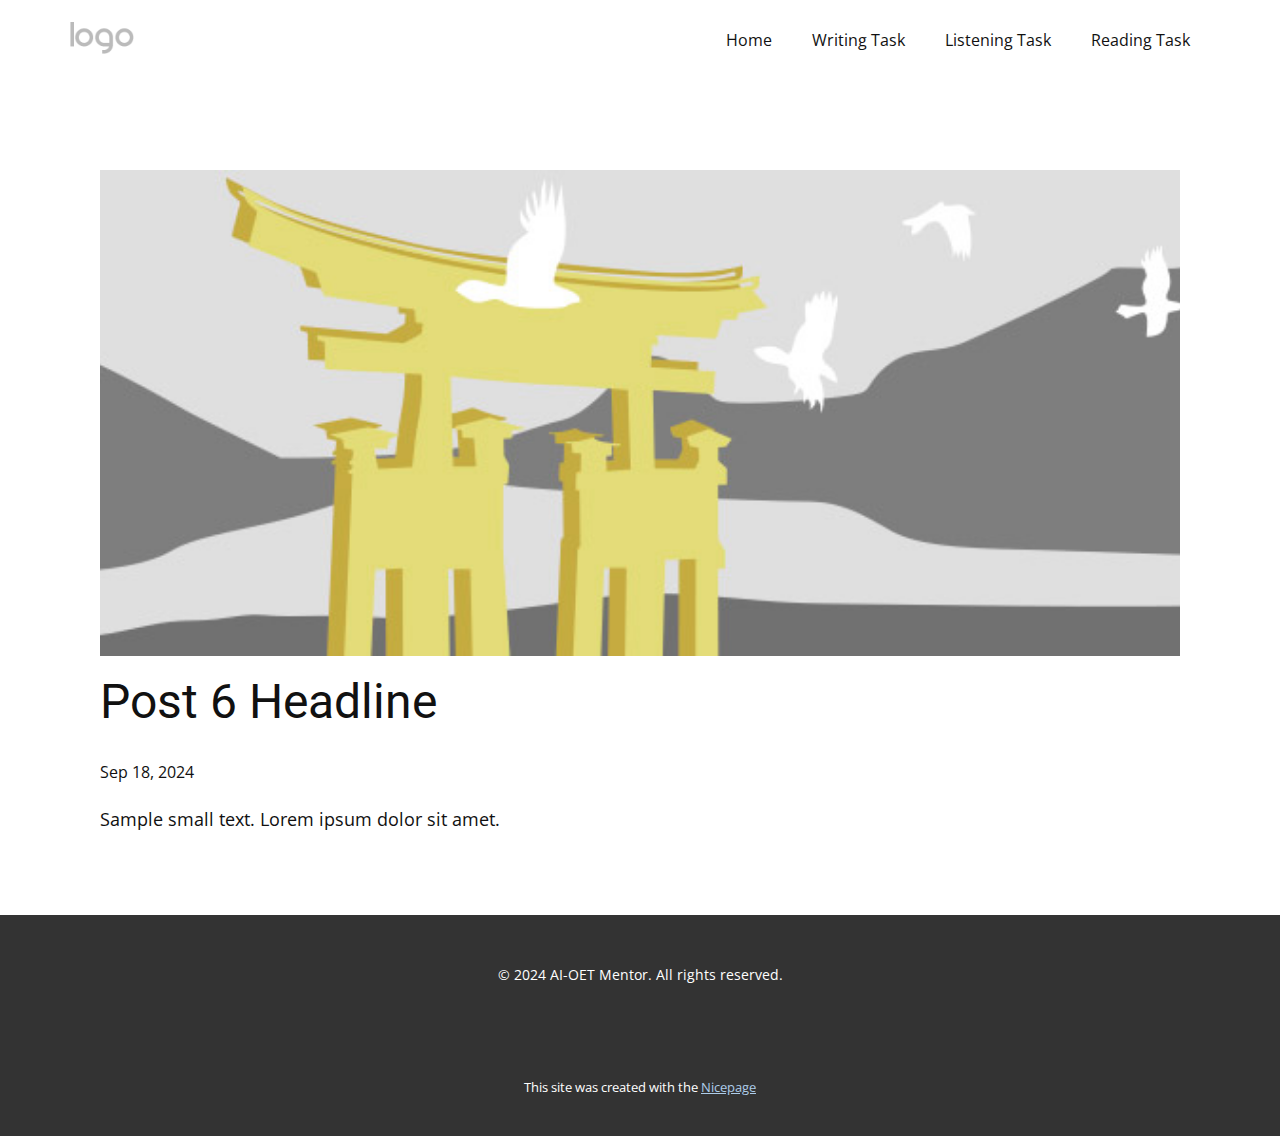
<file: static/blog/post-5.html>
<!DOCTYPE html>
<html style="font-size: 16px;" lang="en"><head>
    <meta name="viewport" content="width=device-width, initial-scale=1.0">
    <meta charset="utf-8">
    <meta name="keywords" content="Post 1 Headline">
    <meta name="description" content="">
    <title>Post 6 Headline</title>
    <link rel="stylesheet" href="../nicepage.css" media="screen">
<link rel="stylesheet" href="../Post-Template.css" media="screen">
    <script class="u-script" type="text/javascript" src="../jquery.js" defer=""></script>
    <script class="u-script" type="text/javascript" src="../nicepage.js" defer=""></script>
    <meta name="generator" content="Nicepage 6.17.0, nicepage.com">
    <link id="u-theme-google-font" rel="stylesheet" href="https://fonts.googleapis.com/css?family=Roboto:100,100i,300,300i,400,400i,500,500i,700,700i,900,900i|Open+Sans:300,300i,400,400i,500,500i,600,600i,700,700i,800,800i">
    
    
    
    <script type="application/ld+json">{
		"@context": "http://schema.org",
		"@type": "Organization",
		"name": "",
		"logo": "images/default-logo.png"
}</script>
    <meta name="theme-color" content="#478ac9">
  <meta data-intl-tel-input-cdn-path="intlTelInput/"></head>
  <body data-path-to-root="./" data-include-products="false" class="u-body u-xl-mode" data-lang="en"><header class="u-clearfix u-header u-header" id="sec-ec27"><div class="u-clearfix u-sheet u-valign-middle u-sheet-1">
        <a href="#" class="u-image u-logo u-image-1">
          <img src="../images/default-logo.png" class="u-logo-image u-logo-image-1">
        </a>
        <nav class="u-menu u-menu-dropdown u-offcanvas u-menu-1">
          <div class="menu-collapse" style="font-size: 1rem; letter-spacing: 0px;">
            <a class="u-button-style u-custom-left-right-menu-spacing u-custom-padding-bottom u-custom-top-bottom-menu-spacing u-nav-link u-text-active-palette-1-base u-text-hover-palette-2-base" href="#">
              <svg class="u-svg-link" viewBox="0 0 24 24"><use xlink:href="#menu-hamburger"></use></svg>
              <svg class="u-svg-content" version="1.1" id="menu-hamburger" viewBox="0 0 16 16" x="0px" y="0px" xmlns:xlink="http://www.w3.org/1999/xlink" xmlns="http://www.w3.org/2000/svg"><g><rect y="1" width="16" height="2"></rect><rect y="7" width="16" height="2"></rect><rect y="13" width="16" height="2"></rect>
</g></svg>
            </a>
          </div>
          <div class="u-nav-container">
            <ul class="u-nav u-unstyled u-nav-1"><li class="u-nav-item"><a class="u-button-style u-nav-link u-text-active-palette-1-base u-text-hover-palette-2-base" href="../" style="padding: 10px 20px;">Home</a>
</li><li class="u-nav-item"><a class="u-button-style u-nav-link u-text-active-palette-1-base u-text-hover-palette-2-base" href="../Writing-Task.html" style="padding: 10px 20px;">Writing Task</a>
</li><li class="u-nav-item"><a class="u-button-style u-nav-link u-text-active-palette-1-base u-text-hover-palette-2-base" href="../Listening-Task.html" style="padding: 10px 20px;">Listening Task</a>
</li><li class="u-nav-item"><a class="u-button-style u-nav-link u-text-active-palette-1-base u-text-hover-palette-2-base" href="../Reading-Task.html" style="padding: 10px 20px;">Reading Task</a>
</li></ul>
          </div>
          <div class="u-nav-container-collapse">
            <div class="u-black u-container-style u-inner-container-layout u-opacity u-opacity-95 u-sidenav">
              <div class="u-inner-container-layout u-sidenav-overflow">
                <div class="u-menu-close"></div>
                <ul class="u-align-center u-nav u-popupmenu-items u-unstyled u-nav-2"><li class="u-nav-item"><a class="u-button-style u-nav-link" href="../">Home</a>
</li><li class="u-nav-item"><a class="u-button-style u-nav-link" href="../Writing-Task.html">Writing Task</a>
</li><li class="u-nav-item"><a class="u-button-style u-nav-link" href="../Listening-Task.html">Listening Task</a>
</li><li class="u-nav-item"><a class="u-button-style u-nav-link" href="../Reading-Task.html">Reading Task</a>
</li></ul>
              </div>
            </div>
            <div class="u-black u-menu-overlay u-opacity u-opacity-70"></div>
          </div>
        </nav>
      </div></header>
    <section class="u-align-center u-clearfix u-section-1" id="sec-c8c4">
      <div class="u-clearfix u-sheet u-valign-middle-md u-valign-middle-sm u-valign-middle-xs u-sheet-1"><!--post_details--><!--post_details_options_json--><!--{"source":""}--><!--/post_details_options_json--><!--blog_post-->
        <div class="u-container-style u-expanded-width u-post-details u-post-details-1">
          <div class="u-container-layout u-valign-middle u-container-layout-1"><!--blog_post_image-->
            <img alt="" class="u-blog-control u-expanded-width u-image u-image-default u-image-1" src="../images/8ad73f3c.jpeg"><!--/blog_post_image--><!--blog_post_header-->
            <h2 class="u-blog-control u-text u-text-1">Post 6 Headline</h2><!--/blog_post_header--><!--blog_post_metadata-->
            <div class="u-blog-control u-metadata u-metadata-1"><!--blog_post_metadata_date-->
              <span class="u-meta-date u-meta-icon">Sep 18, 2024</span><!--/blog_post_metadata_date--><!--blog_post_metadata_category-->
              <!--/blog_post_metadata_category--><!--blog_post_metadata_comments-->
              <!--/blog_post_metadata_comments-->
            </div><!--/blog_post_metadata--><!--blog_post_content-->
            <div class="u-align-justify u-blog-control u-post-content u-text u-text-2 fr-view">
  Sample small text. Lorem ipsum dolor sit amet.
  </div><!--/blog_post_content-->
          </div>
        </div><!--/blog_post--><!--/post_details-->
      </div>
    </section>
    
    
    
    <footer class="u-align-center u-clearfix u-container-align-center u-footer u-grey-80 u-footer" id="sec-dada"><div class="u-clearfix u-sheet u-sheet-1">
        <p class="u-small-text u-text u-text-variant u-text-1"> © 2024 AI-OET Mentor. All rights reserved.</p>
      </div></footer>
    <section class="u-backlink u-clearfix u-grey-80">
      <p class="u-text">
        <span>This site was created with the </span>
        <a class="u-link" href="https://nicepage.com/" target="_blank" rel="nofollow">
          <span>Nicepage</span>
        </a>
      </p>
    </section>
  
</body></html>
</file>
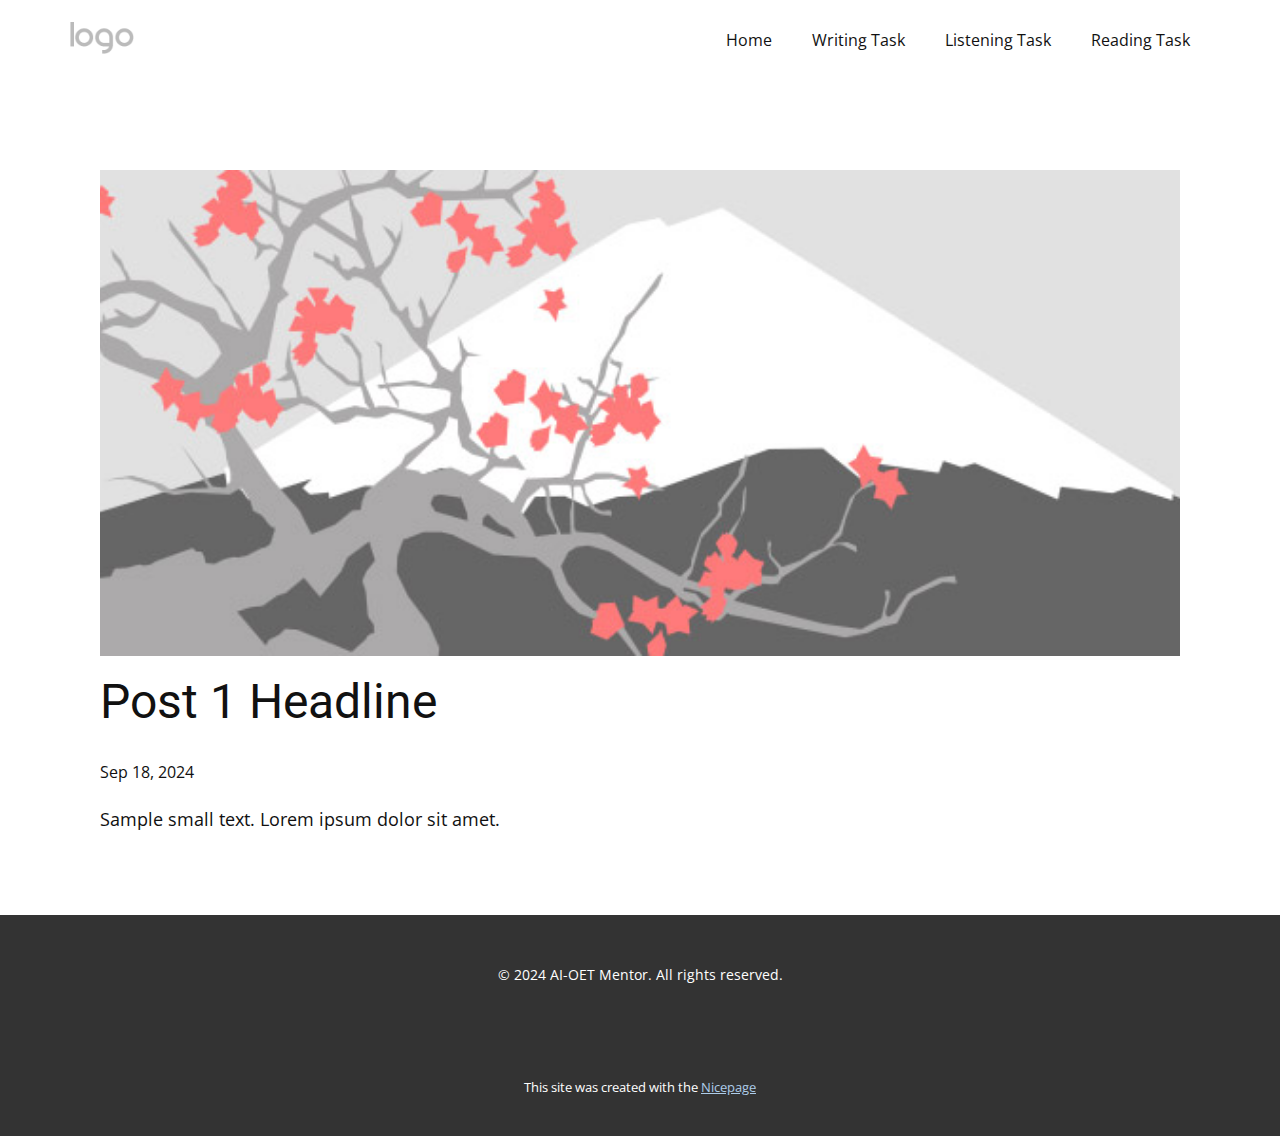
<file: static/blog/post.html>
<!DOCTYPE html>
<html style="font-size: 16px;" lang="en"><head>
    <meta name="viewport" content="width=device-width, initial-scale=1.0">
    <meta charset="utf-8">
    <meta name="keywords" content="Post 1 Headline">
    <meta name="description" content="">
    <title>Post 1 Headline</title>
    <link rel="stylesheet" href="../nicepage.css" media="screen">
<link rel="stylesheet" href="../Post-Template.css" media="screen">
    <script class="u-script" type="text/javascript" src="../jquery.js" defer=""></script>
    <script class="u-script" type="text/javascript" src="../nicepage.js" defer=""></script>
    <meta name="generator" content="Nicepage 6.17.0, nicepage.com">
    <link id="u-theme-google-font" rel="stylesheet" href="https://fonts.googleapis.com/css?family=Roboto:100,100i,300,300i,400,400i,500,500i,700,700i,900,900i|Open+Sans:300,300i,400,400i,500,500i,600,600i,700,700i,800,800i">
    
    
    
    <script type="application/ld+json">{
		"@context": "http://schema.org",
		"@type": "Organization",
		"name": "",
		"logo": "images/default-logo.png"
}</script>
    <meta name="theme-color" content="#478ac9">
  <meta data-intl-tel-input-cdn-path="intlTelInput/"></head>
  <body data-path-to-root="./" data-include-products="false" class="u-body u-xl-mode" data-lang="en"><header class="u-clearfix u-header u-header" id="sec-ec27"><div class="u-clearfix u-sheet u-valign-middle u-sheet-1">
        <a href="#" class="u-image u-logo u-image-1">
          <img src="../images/default-logo.png" class="u-logo-image u-logo-image-1">
        </a>
        <nav class="u-menu u-menu-dropdown u-offcanvas u-menu-1">
          <div class="menu-collapse" style="font-size: 1rem; letter-spacing: 0px;">
            <a class="u-button-style u-custom-left-right-menu-spacing u-custom-padding-bottom u-custom-top-bottom-menu-spacing u-nav-link u-text-active-palette-1-base u-text-hover-palette-2-base" href="#">
              <svg class="u-svg-link" viewBox="0 0 24 24"><use xlink:href="#menu-hamburger"></use></svg>
              <svg class="u-svg-content" version="1.1" id="menu-hamburger" viewBox="0 0 16 16" x="0px" y="0px" xmlns:xlink="http://www.w3.org/1999/xlink" xmlns="http://www.w3.org/2000/svg"><g><rect y="1" width="16" height="2"></rect><rect y="7" width="16" height="2"></rect><rect y="13" width="16" height="2"></rect>
</g></svg>
            </a>
          </div>
          <div class="u-nav-container">
            <ul class="u-nav u-unstyled u-nav-1"><li class="u-nav-item"><a class="u-button-style u-nav-link u-text-active-palette-1-base u-text-hover-palette-2-base" href="../" style="padding: 10px 20px;">Home</a>
</li><li class="u-nav-item"><a class="u-button-style u-nav-link u-text-active-palette-1-base u-text-hover-palette-2-base" href="../Writing-Task.html" style="padding: 10px 20px;">Writing Task</a>
</li><li class="u-nav-item"><a class="u-button-style u-nav-link u-text-active-palette-1-base u-text-hover-palette-2-base" href="../Listening-Task.html" style="padding: 10px 20px;">Listening Task</a>
</li><li class="u-nav-item"><a class="u-button-style u-nav-link u-text-active-palette-1-base u-text-hover-palette-2-base" href="../Reading-Task.html" style="padding: 10px 20px;">Reading Task</a>
</li></ul>
          </div>
          <div class="u-nav-container-collapse">
            <div class="u-black u-container-style u-inner-container-layout u-opacity u-opacity-95 u-sidenav">
              <div class="u-inner-container-layout u-sidenav-overflow">
                <div class="u-menu-close"></div>
                <ul class="u-align-center u-nav u-popupmenu-items u-unstyled u-nav-2"><li class="u-nav-item"><a class="u-button-style u-nav-link" href="../">Home</a>
</li><li class="u-nav-item"><a class="u-button-style u-nav-link" href="../Writing-Task.html">Writing Task</a>
</li><li class="u-nav-item"><a class="u-button-style u-nav-link" href="../Listening-Task.html">Listening Task</a>
</li><li class="u-nav-item"><a class="u-button-style u-nav-link" href="../Reading-Task.html">Reading Task</a>
</li></ul>
              </div>
            </div>
            <div class="u-black u-menu-overlay u-opacity u-opacity-70"></div>
          </div>
        </nav>
      </div></header>
    <section class="u-align-center u-clearfix u-section-1" id="sec-c8c4">
      <div class="u-clearfix u-sheet u-valign-middle-md u-valign-middle-sm u-valign-middle-xs u-sheet-1"><!--post_details--><!--post_details_options_json--><!--{"source":""}--><!--/post_details_options_json--><!--blog_post-->
        <div class="u-container-style u-expanded-width u-post-details u-post-details-1">
          <div class="u-container-layout u-valign-middle u-container-layout-1"><!--blog_post_image-->
            <img alt="" class="u-blog-control u-expanded-width u-image u-image-default u-image-1" src="../images/0fd3416c.jpeg"><!--/blog_post_image--><!--blog_post_header-->
            <h2 class="u-blog-control u-text u-text-1">Post 1 Headline</h2><!--/blog_post_header--><!--blog_post_metadata-->
            <div class="u-blog-control u-metadata u-metadata-1"><!--blog_post_metadata_date-->
              <span class="u-meta-date u-meta-icon">Sep 18, 2024</span><!--/blog_post_metadata_date--><!--blog_post_metadata_category-->
              <!--/blog_post_metadata_category--><!--blog_post_metadata_comments-->
              <!--/blog_post_metadata_comments-->
            </div><!--/blog_post_metadata--><!--blog_post_content-->
            <div class="u-align-justify u-blog-control u-post-content u-text u-text-2 fr-view">
  Sample small text. Lorem ipsum dolor sit amet.
  </div><!--/blog_post_content-->
          </div>
        </div><!--/blog_post--><!--/post_details-->
      </div>
    </section>
    
    
    
    <footer class="u-align-center u-clearfix u-container-align-center u-footer u-grey-80 u-footer" id="sec-dada"><div class="u-clearfix u-sheet u-sheet-1">
        <p class="u-small-text u-text u-text-variant u-text-1"> © 2024 AI-OET Mentor. All rights reserved.</p>
      </div></footer>
    <section class="u-backlink u-clearfix u-grey-80">
      <p class="u-text">
        <span>This site was created with the </span>
        <a class="u-link" href="https://nicepage.com/" target="_blank" rel="nofollow">
          <span>Nicepage</span>
        </a>
      </p>
    </section>
  
</body></html>
</file>
